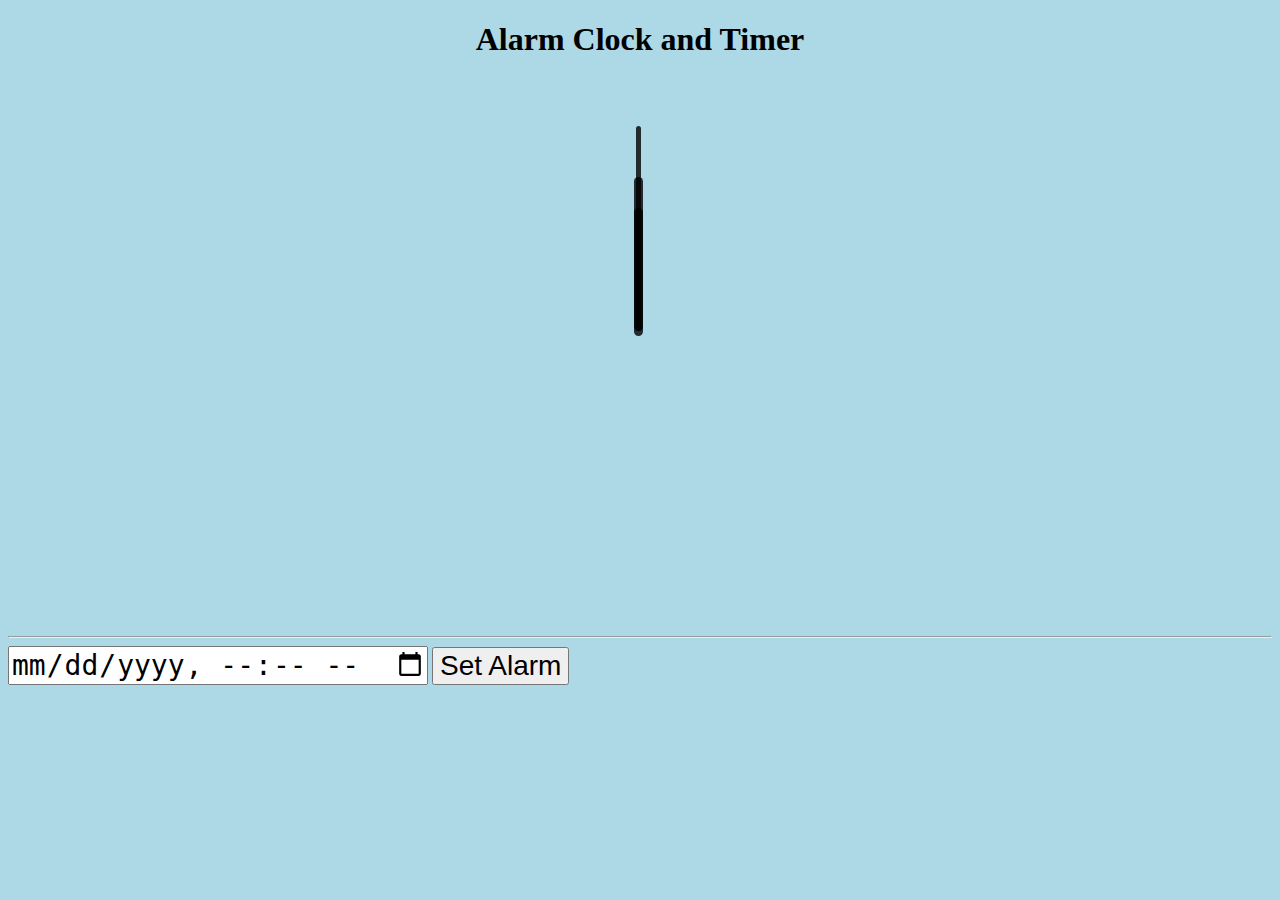
<file: alarm clock/index.html>
<!DOCTYPE html>
<html lang="en">
<head>
    <meta charset="UTF-8">
    <meta http-equiv="X-UA-Compatible" content="IE=edge">
    <meta name="viewport" content="width=device-width, initial-scale=1.0">
    <link rel="stylesheet" href="styles.css">
    <title>Alarm Clock</title>
</head>
<body>
    <!-- Clock Face -->
    <h1 style="text-align: center">Alarm Clock and Timer</h1>
    <div id="clockContainer">
        <div id="hour"></div>
        <div id="minute"></div>
        <div id="second"></div>
    </div>
    <br/> <br/>
    <hr />
    <!-- Day date alarm setting html -->
    <input id="alarmTime" type="datetime-local"/>
    <button id="alarmButton" onclick="setAlarm(this);">Set Alarm</button>

    <div id="alarmOptions" style="display: none">
        <button onclick="snooze();">Snooze 5 minutes</button>
        <button onclick="stopAlarm();">Stop Alarm</button>
    </div>

    <script src="index.js"></script>
    
</body>
</html>
</file>
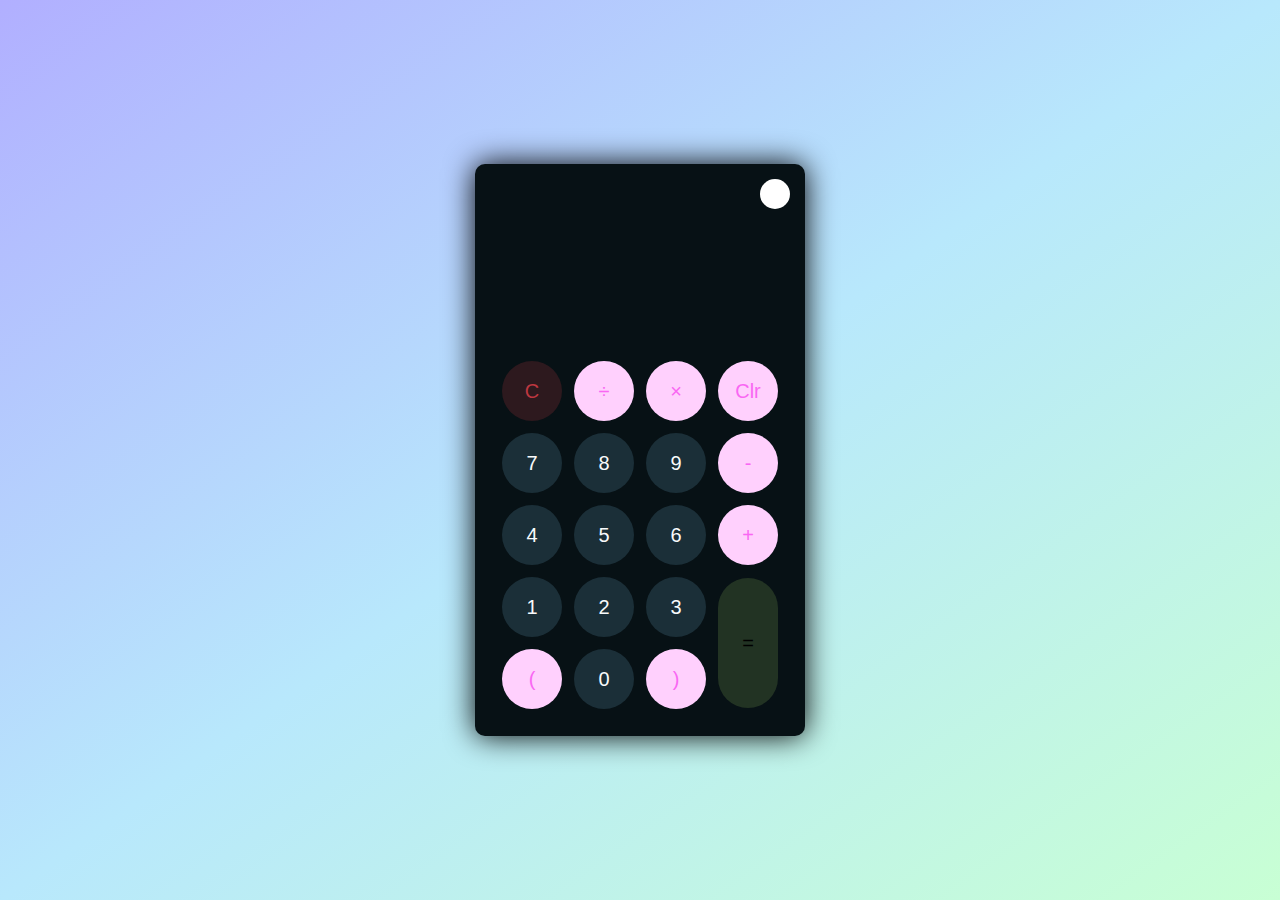
<file: calculator/index.html>
<!DOCTYPE html>
<html lang="en">
<head>
    <meta charset="UTF-8">
    <meta http-equiv="X-UA-Compatible" content="IE=edge">
    <meta name="viewport" content="width=device-width, initial-scale=1.0">
    <link rel="stylesheet" href="styles.css">
    <title>Calculator</title>
</head>
<body>

    <div class="container">
        <div class="calculator dark">
            <div class="theme-toggler active">
                <i class="toggler-icon"></i>
            </div>
            <div class="display-screen">
                <div id="display"></div>
            </div>
            <div class="buttons">
                <table>
                    <tr>
                        <td> <button class="btn-operator" id="clear">C</button> </td>
                        <td> <button class="btn-operator" id="/">&divide;</button> </td>
                        <td> <button class="btn-operator" id="*">&times;</button> </td>
                        <td> <button class="btn-operator" id="backspace">Clr</button> </td>
                    </tr>

                    <tr>
                        <td> <button class="btn-number" id="7">7</button> </td>
                        <td> <button class="btn-number" id="8">8</button> </td>
                        <td> <button class="btn-number" id="9">9</button> </td>
                        <td> <button class="btn-operator" id="-">-</button> </td>
                    </tr>

                    <tr>
                        <td> <button class="btn-number" id="4">4</button> </td>
                        <td> <button class="btn-number" id="5">5</button> </td>
                        <td> <button class="btn-number" id="6">6</button> </td>
                        <td> <button class="btn-operator" id="+">+</button> </td>
                    </tr>

                    <tr>
                        <td> <button class="btn-number" id="1">1</button> </td>
                        <td> <button class="btn-number" id="2">2</button> </td>
                        <td> <button class="btn-number" id="3">3</button> </td>
                        <td rowspan="2"><button class="btn-equal" id="equal">=</button></td>
                    </tr>

                    <tr>
                        <td><button class="btn-operator" id="(">(</button> </td>
                        <td><button class="btn-number" id="0">0</button> </td>
                        <td><button class="btn-operator" id=")">)</button> </td>
                    </tr>                
                </table>
            </div>
        </div>
    </div>

    <script src="index.js"></script>
    
</body>
</html>
</file>
<file: alarm clock/styles.css>
body {
    background-color: lightblue;
  }
  
  #clockContainer {
    position: relative;
    margin: auto;
    height: 40vw;
    /*to make the height and width responsive*/
    width: 40vw;
    background: url(https://assets.codepen.io/78749/clock-face.png) no-repeat;
    /*setting our background image*/
    background-size: 100%;
  }
  
  #hour,
  #minute,
  #second {
    position: absolute;
    background: black;
    border-radius: 10px;
    transform-origin: bottom;
  }
  
  #hour {
    width: 1.8%;
    height: 25%;
    top: 25%;
    left: 48.85%;
    opacity: 0.8;
  }
  
  #minute {
    width: 1.6%;
    height: 30%;
    top: 19%;
    left: 48.9%;
    opacity: 0.8;
  }
  
  #second {
    width: 1%;
    height: 40%;
    top: 9%;
    left: 49.25%;
    opacity: 0.8;
  }
  
  .audio {
    position: relative;
    margin-left: auto;
    margin-right: auto;
    height: 40vw;
    /*to make the height and width responsive*/
    width: 40vw;
  }
  
  /* This is a single-line comment */
  
  .center {
    margin-left: auto;
    margin-right: auto;
    width: 60%;
    border: 3px solid #3b21ad;
    padding: 10px;
  }
  
  p {
    margin-top: 1em;
    margin-bottom: 1em;
    margin-left: 0;
    margin-right: 0;
  }
  
  label {
    font-size: 28px;
  }
  
  #party {
    font-size: 28px;
    color: #0320fc;
  }
  
  form {
    margin: 0 auto;
    width: 800px;
  }
  
  #alarmTime {
    font-size: 28px;
  }
  
  #alarmButton {
    font-size: 28px;
  }
</file>
<file: calculator/styles.css>
*{
    padding: 0;
    margin: 0;
    box-sizing: border-box;
    outline: 0;
    transition: all 0.5s ease;
}

body{
    font-family: sans-serif;
}

a{
    text-decoration: none;
    color: #fff;
}

body{
    background-image: linear-gradient(to bottom right, #B1AFFF, #B8E8FC, #C8FFD4);
}

.container{
    height: 100vh;
    width: 100vw;
    display: grid;
    place-items: center;
}
.calculator{
    position: relative;
    height: auto;
    width: auto;
    padding: 20px;
    border-radius: 10px;
    box-shadow: 0 0 30px #000;
}

.theme-toggler{
    position: absolute;
    top: 30px;
    right: 30px;
    color: #fff;
    cursor: pointer;
    z-index: 1;
}

.theme-toggler.active{
    color: #333;
}

.theme-toggler.active::before{
    background-color: #fff;
}

.theme-toggler::before{
    content: '';
    height: 30px;
    width: 30px;
    position: absolute;
    top: 50%;
    transform: translate(-50%, -50%);
    border-radius: 50%;
    background-color: #333;
    z-index: -1;
}

#display{
    margin: 0 10px;
    height: 150px;
    width: auto;
    max-width: 270px;
    display: flex;
    align-items: flex-end;
    justify-content: flex-end;
    font-size: 30px;
    margin-bottom: 20px;
    overflow-x: scroll;
}

#display::-webkit-scrollbar{
    display: block;
    height: 3px;
}

button{
    height: 60px;
    width: 60px;
    border: 0;
    border-radius: 30px;
    margin: 5px;
    font-size: 20px;
    cursor: pointer;
    transition: all 200ms ease;
}

button:hover{
    transform: scale(1.1);
}

button#equal{
    height: 130px;
}

/* light theme */

.calculator{
    background-color: #fff;
}

.calculator#display{
    color: #0a1e23;
}

.calculator button#clear{
    background-color: #ffd5d8;
    color: #fc4552;
}

.calculator button.btn-number{
    background-color: #c3eaff;
    color: #000;
}

.calculator button.btn-operator{
    background-color: #ffd0fd;
    color: #f967f3;
}

.calculator button.btn-equal{
    background-color: #adf9e7;
    color: #000;
}

/* dark theme */

.calculator.dark{
    background-color: #071115;
}

.calculator.dark #display{
    color: #f8fafd;
}

.calculator.dark button#clear{
    background-color: #2d191e;
    color: #bd3740;
}

.calculator.dark button.btn-number{
    background-color: #1b2f38;
    color: #f8fafb;
}

.calculator.dark button.btn.operator{
    background-color: #2e1f39;
    color: #aa00a4;
}

.calculator.dark button.btn-equal{
    background-color: #223323;
}
</file>
